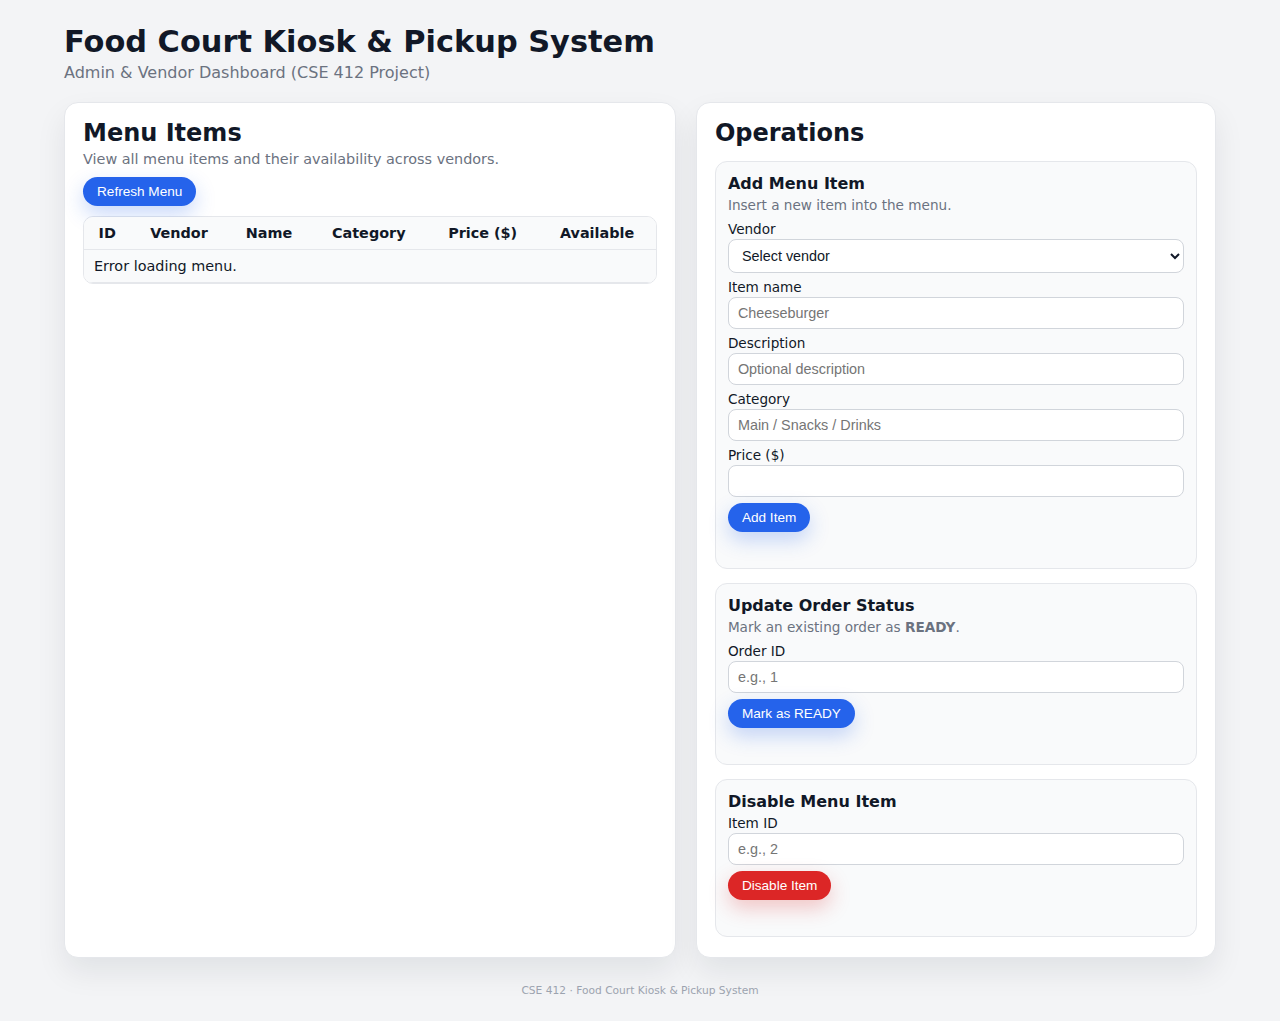
<file: Frontend/index.html>
<!DOCTYPE html>
<html lang="en">
<head>
  <meta charset="UTF-8">
  <title>FCKPS Admin Console</title>
  <link rel="stylesheet" href="style.css">
</head>
<body>
  <div class="app-container">
    <header>
      <h1>Food Court Kiosk & Pickup System</h1>
      <p class="subtitle">Admin & Vendor Dashboard (CSE 412 Project)</p>
    </header>

    <main>
      <section class="panel">
        <h2>Menu Items</h2>
        <div class="panel-description">
          View all menu items and their availability across vendors.
        </div>
        <div class="toolbar">
          <button onclick="loadMenu()">Refresh Menu</button>
        </div>
        <div class="table-wrapper">
          <table id="menu-table">
            <thead>
              <tr>
                <th>ID</th>
                <th>Vendor</th>
                <th>Name</th>
                <th>Category</th>
                <th>Price ($)</th>
                <th>Available</th>
              </tr>
            </thead>
            <tbody>
            </tbody>
          </table>
        </div>
      </section>

      <section class="panel">
        <h2>Operations</h2>

        <div class="card">
          <h3>Add Menu Item</h3>
          <p class="card-description">Insert a new item into the menu.</p>
          <label>Vendor
            <select id="add-vendor">
              <option value="">Select vendor</option>
            </select>
          </label>

          <label>Item name
            <input id="add-name" type="text" placeholder="Cheeseburger">
          </label>

          <label>Description
            <input id="add-description" type="text" placeholder="Optional description">
          </label>

          <label>Category
            <input id="add-category" type="text" placeholder="Main / Snacks / Drinks">
          </label>

          <label>Price ($)
            <input id="add-price" type="number" step="0.01" min="0">
          </label>

          <button onclick="addItem()">Add Item</button>
          <div class="status" id="add-status"></div>
        </div>

        <div class="card">
          <h3>Update Order Status</h3>
          <p class="card-description">
            Mark an existing order as <strong>READY</strong>.
          </p>
          <label>Order ID
            <input id="order-id" type="number" min="1" placeholder="e.g., 1">
          </label>
          <button onclick="updateOrder()">Mark as READY</button>
          <div class="status" id="order-status"></div>
        </div>

        <div class="card">
          <h3>Disable Menu Item</h3>
          <label>Item ID
            <input id="disable-id" type="number" min="1" placeholder="e.g., 2">
          </label>
          <button class="danger" onclick="disableItem()">Disable Item</button>
          <div class="status" id="disable-status"></div>
        </div>

      </section>
    </main>

    <footer>
      <small>CSE 412 &middot; Food Court Kiosk & Pickup System</small>
    </footer>
  </div>

  <script src="script.js"></script>
</body>
</html>
</file>
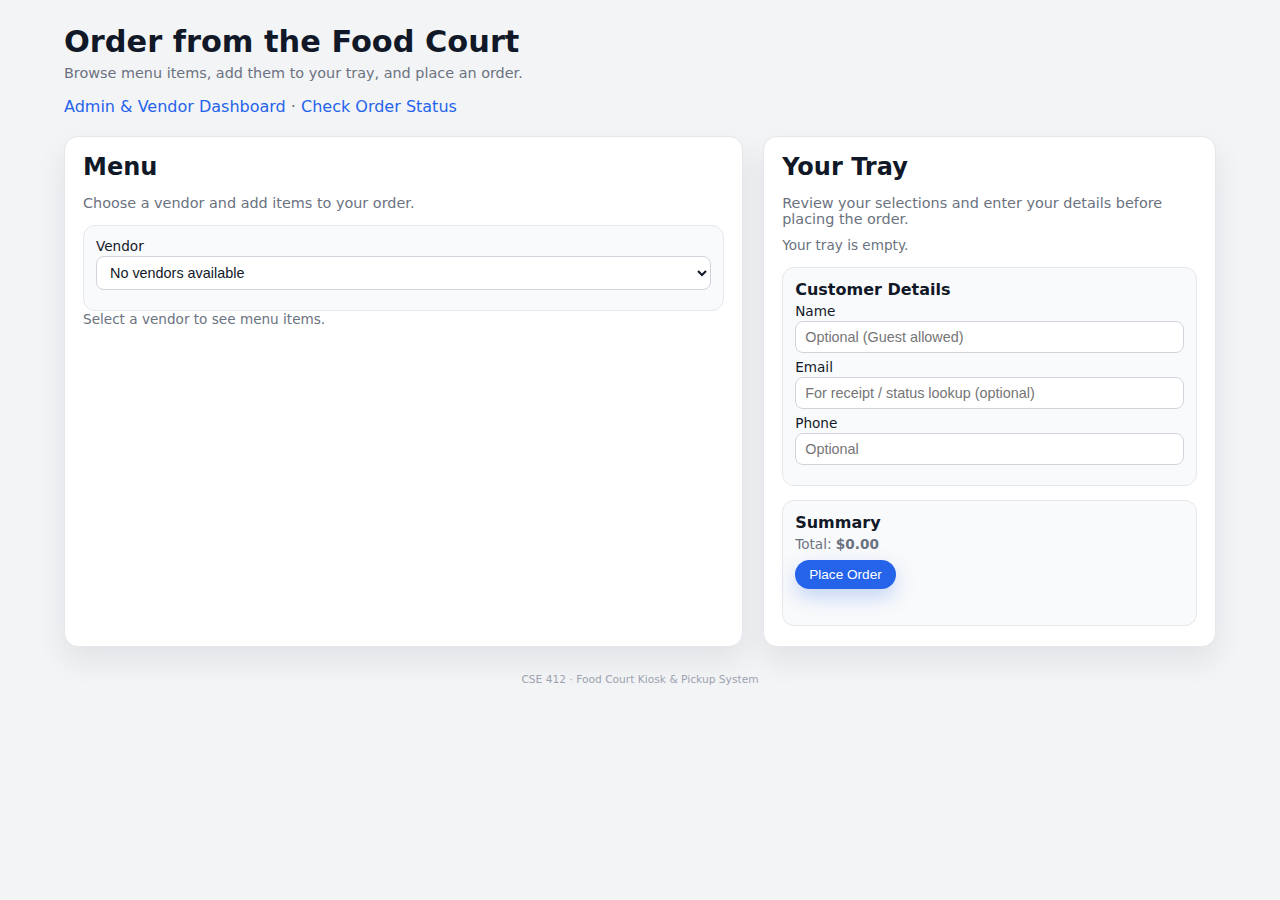
<file: Frontend/customer.html>
<!DOCTYPE html>
<html lang="en">
<head>
  <meta charset="UTF-8">
  <title>FCKPS Customer Order</title>
  <link rel="stylesheet" href="style.css">
</head>
<body>
  <div class="app-container">
    <header>
      <h1 class="page-title">Order from the Food Court</h1>
      <p class="page-subtitle">
        Browse menu items, add them to your tray, and place an order.
      </p>
      <p class="subtitle">
        <a href="index.html">Admin &amp; Vendor Dashboard</a> ·
        <a href="order-status.html">Check Order Status</a>
      </p>
    </header>

    <main style="grid-template-columns: 3fr 2fr;">
      <!-- Menu side -->
      <section class="panel">
        <h2>Menu</h2>
        <p class="panel-description">
          Choose a vendor and add items to your order.
        </p>

        <div class="card">
          <label>Vendor
            <select id="cust-vendor-select"></select>
          </label>
        </div>

        <div id="cust-menu-list"></div>
      </section>

      <!-- Cart side -->
      <section class="panel">
        <h2>Your Tray</h2>
        <p class="panel-description">
          Review your selections and enter your details before placing the order.
        </p>

        <div id="cart-items"></div>

        <div class="card">
          <h3>Customer Details</h3>
          <label>Name
            <input id="cust-name" type="text" placeholder="Optional (Guest allowed)">
          </label>
          <label>Email
            <input id="cust-email" type="email" placeholder="For receipt / status lookup (optional)">
          </label>
          <label>Phone
            <input id="cust-phone" type="tel" placeholder="Optional">
          </label>
        </div>

        <div class="card">
          <h3>Summary</h3>
          <p class="card-description">
            Total: <strong id="cart-total">$0.00</strong>
          </p>
          <button type="button" onclick="placeCustomerOrder()">Place Order</button>
          <div class="status" id="cust-status"></div>
        </div>
      </section>
    </main>

    <footer>
      <small>CSE 412 · Food Court Kiosk &amp; Pickup System</small>
    </footer>
  </div>

  <script src="customer.js"></script>
</body>
</html>
</file>
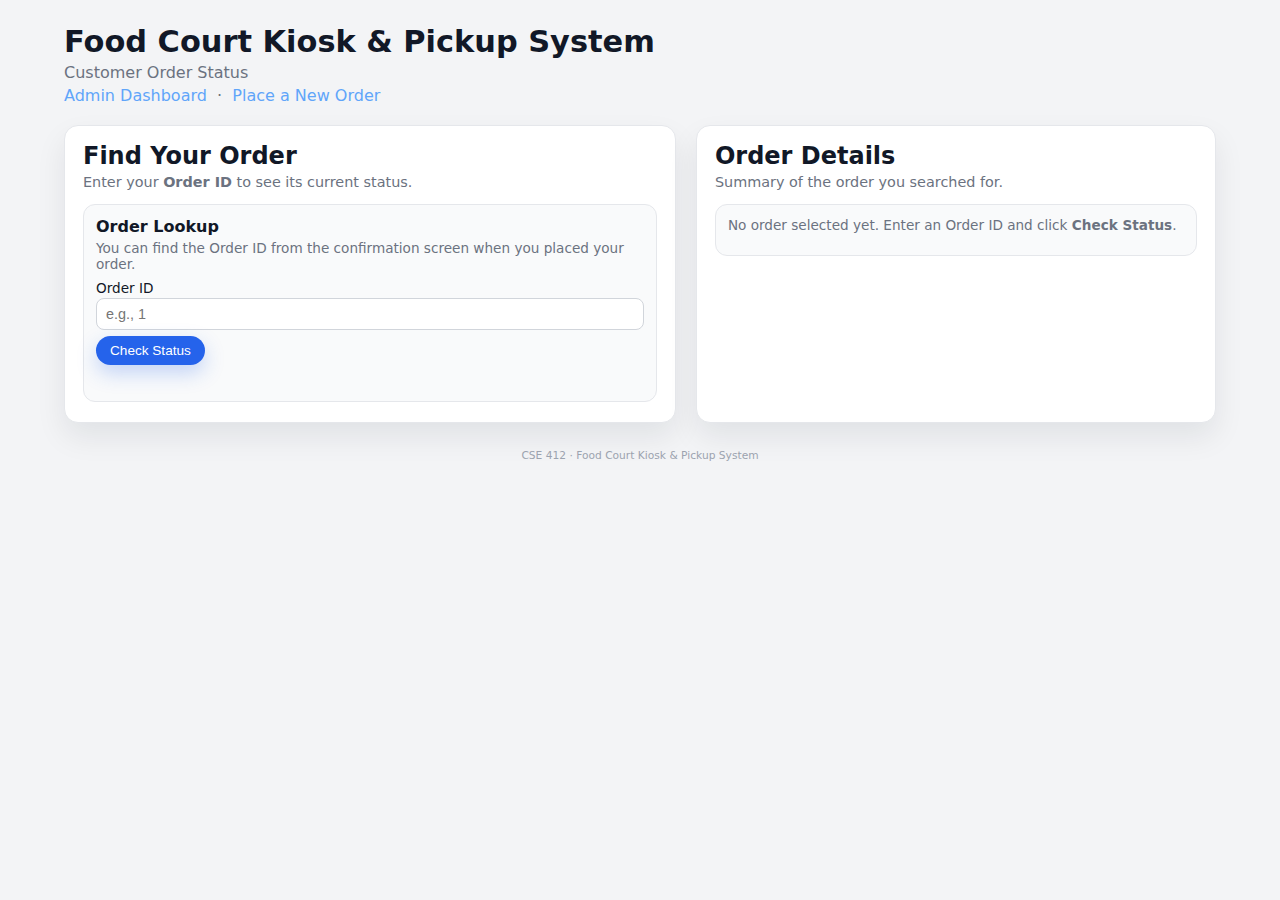
<file: Frontend/order-status.html>
<!DOCTYPE html>
<html lang="en">
<head>
  <meta charset="UTF-8">
  <title>Check Order Status · FCKPS</title>
  <link rel="stylesheet" href="style.css">
</head>
<body>
  <div class="app-container">
    <header>
      <h1>Food Court Kiosk &amp; Pickup System</h1>
      <p class="subtitle">
        Customer Order Status
      </p>
      <p class="subtitle">
        <a href="index.html" style="color:#60a5fa; text-decoration:none;">Admin Dashboard</a>
        &nbsp;·&nbsp;
        <a href="customer.html" style="color:#60a5fa; text-decoration:none;">Place a New Order</a>
      </p>
    </header>

    <main>
      <!-- Left: form -->
      <section class="panel">
        <h2>Find Your Order</h2>
        <div class="panel-description">
          Enter your <strong>Order ID</strong> to see its current status.
        </div>

        <div class="card">
          <h3>Order Lookup</h3>
          <p class="card-description">
            You can find the Order ID from the confirmation screen when you placed your order.
          </p>

          <label>Order ID
            <input id="status-order-id" type="number" min="1" placeholder="e.g., 1">
          </label>

          <button type="button" onclick="checkOrderStatus()">Check Status</button>
          <div class="status" id="status-message"></div>
        </div>
      </section>

      <!-- Right: result -->
      <section class="panel">
        <h2>Order Details</h2>
        <div class="panel-description">
          Summary of the order you searched for.
        </div>

        <div id="status-result" class="card">
          <p class="card-description">
            No order selected yet. Enter an Order ID and click <strong>Check Status</strong>.
          </p>
        </div>
      </section>
    </main>

    <footer>
      <small>CSE 412 &middot; Food Court Kiosk &amp; Pickup System</small>
    </footer>
  </div>

  <script src="order-status.js"></script>
</body>
</html>
</file>
<file: Frontend/style.css>
* {
  box-sizing: border-box;
}

body {
  margin: 0;
  font-family: system-ui, -apple-system, BlinkMacSystemFont, "Segoe UI", sans-serif;
  background: #f3f4f6; /* light background */
  color: #111827;
}

a {
  color: #2563eb;
  text-decoration: none;
}

a:hover {
  text-decoration: underline;
}

.app-container {
  max-width: 1200px;
  margin: 0 auto;
  padding: 24px;
}

header {
  margin-bottom: 20px;
}

header h1 {
  margin: 0;
  font-size: 1.9rem;
}

.subtitle {
  margin: 4px 0 0;
  color: #6b7280;
}

main {
  display: grid;
  grid-template-columns: 2fr 1.7fr;
  gap: 20px;
}

.panel {
  background: #ffffff;
  border-radius: 14px;
  padding: 16px 18px 20px;
  box-shadow: 0 14px 30px rgba(15, 23, 42, 0.08);
  border: 1px solid #e5e7eb;
  transition: transform 0.12s ease, box-shadow 0.12s ease;
}

.panel:hover {
  transform: translateY(-2px);
  box-shadow: 0 18px 40px rgba(15, 23, 42, 0.12);
}

.panel h2 {
  margin-top: 0;
  margin-bottom: 4px;
}

.panel-description {
  font-size: 0.9rem;
  color: #6b7280;
  margin-bottom: 10px;
}

.toolbar {
  margin-bottom: 10px;
}

/* Buttons */

button {
  background: #2563eb;
  color: white;
  border: none;
  padding: 7px 14px;
  border-radius: 999px;
  cursor: pointer;
  font-size: 0.85rem;
  font-weight: 500;
  box-shadow: 0 8px 20px rgba(37, 99, 235, 0.25);
  transition: background 0.12s ease, transform 0.12s ease, box-shadow 0.12s ease;
}

button:hover {
  background: #1d4ed8;
  transform: translateY(-1px);
  box-shadow: 0 12px 26px rgba(37, 99, 235, 0.32);
}

button:active {
  transform: translateY(0);
  box-shadow: 0 5px 14px rgba(37, 99, 235, 0.25);
}

button.small {
  padding: 4px 10px;
  font-size: 0.78rem;
  box-shadow: none;
}

button.danger {
  background: #dc2626;
  box-shadow: 0 8px 20px rgba(220, 38, 38, 0.25);
}

button.danger:hover {
  background: #b91c1c;
}

button.neutral {
  background: #6b7280;
}

button.neutral:hover {
  background: #4b5563;
}

/* Table */

.table-wrapper {
  max-height: 280px;
  overflow: auto;
  border-radius: 10px;
  border: 1px solid #e5e7eb;
}

.table-wrapper.small {
  max-height: 220px;
}

table {
  width: 100%;
  border-collapse: collapse;
  font-size: 0.9rem;
}

thead {
  background: #f9fafb;
  position: sticky;
  top: 0;
  z-index: 1;
}

th, td {
  padding: 8px 10px;
  border-bottom: 1px solid #e5e7eb;
}

tbody tr:nth-child(even) {
  background: #ffffff;
}

tbody tr:nth-child(odd) {
  background: #f9fafb;
}

.nowrap {
  white-space: nowrap;
}

/* Cards */

.card {
  margin-top: 14px;
  padding: 12px 12px 14px;
  border-radius: 12px;
  background: #f9fafb;
  border: 1px solid #e5e7eb;
  transition: transform 0.12s ease, box-shadow 0.12s ease;
}

.card:hover {
  transform: translateY(-2px);
  box-shadow: 0 10px 28px rgba(15, 23, 42, 0.12);
}

.card h3 {
  margin-top: 0;
  margin-bottom: 4px;
  font-size: 1rem;
}

.card-description {
  margin: 0 0 8px;
  font-size: 0.85rem;
  color: #6b7280;
}

.grid-two {
  display: grid;
  grid-template-columns: 1.2fr 1fr;
  gap: 12px;
}

/* Form */

label {
  display: block;
  font-size: 0.85rem;
  margin-bottom: 6px;
}

input,
select {
  width: 100%;
  padding: 7px 9px;
  margin-top: 2px;
  border-radius: 8px;
  border: 1px solid #d1d5db;
  background: #ffffff;
  color: #111827;
  font-size: 0.9rem;
}

input:focus,
select:focus {
  outline: 2px solid #2563eb;
  outline-offset: 1px;
  border-color: #2563eb;
}

.status {
  margin-top: 6px;
  font-size: 0.8rem;
  min-height: 16px;
  color: #4f46e5;
}

/* Status badges */

.badge {
  display: inline-flex;
  align-items: center;
  justify-content: center;
  padding: 2px 8px;
  border-radius: 999px;
  font-size: 0.7rem;
  font-weight: 600;
}

.badge-received {
  background: #dbeafe;
  color: #1d4ed8;
}

.badge-preparing {
  background: #fef3c7;
  color: #92400e;
}

.badge-ready {
  background: #dcfce7;
  color: #15803d;
}

.badge-picked_up {
  background: #e0f2fe;
  color: #0369a1;
}

.badge-cancelled {
  background: #fee2e2;
  color: #b91c1c;
}

/* Animations */

.fade-in {
  animation: fadeInUp 0.25s ease-out;
}

@keyframes fadeInUp {
  from {
    opacity: 0;
    transform: translateY(4px);
  }
  to {
    opacity: 1;
    transform: translateY(0);
  }
}

footer {
  margin-top: 24px;
  text-align: center;
  color: #9ca3af;
  font-size: 0.8rem;
}

/* Modal */

.modal-backdrop {
  position: fixed;
  inset: 0;
  background: rgba(15, 23, 42, 0.45);
  display: flex;
  align-items: center;
  justify-content: center;
  z-index: 50;
}

.modal-backdrop.hidden {
  display: none;
}

.modal {
  background: #ffffff;
  border-radius: 16px;
  padding: 16px 18px 18px;
  width: min(560px, 100% - 32px);
  box-shadow: 0 24px 70px rgba(15, 23, 42, 0.4);
  border: 1px solid #e5e7eb;
}

.modal-header {
  display: flex;
  justify-content: space-between;
  align-items: center;
  margin-bottom: 8px;
}

.modal-header h3 {
  margin: 0;
}

.modal-close-btn {
  border-radius: 999px;
  padding-inline: 10px;
  padding-block: 4px;
  font-size: 1.1rem;
}

.modal-body {
  font-size: 0.9rem;
}

.modal-body p {
  margin: 4px 0;
}

.modal-footer {
  margin-top: 10px;
  text-align: right;
}

/* Customer pages share same styles */

.page-title {
  margin-bottom: 6px;
}

.page-subtitle {
  margin-top: 0;
  margin-bottom: 16px;
  color: #6b7280;
  font-size: 0.9rem;
}

@media (max-width: 900px) {
  main {
    grid-template-columns: 1fr;
  }

  .grid-two {
    grid-template-columns: 1fr;
  }

  .table-wrapper {
    max-height: 220px;
  }
}
</file>
